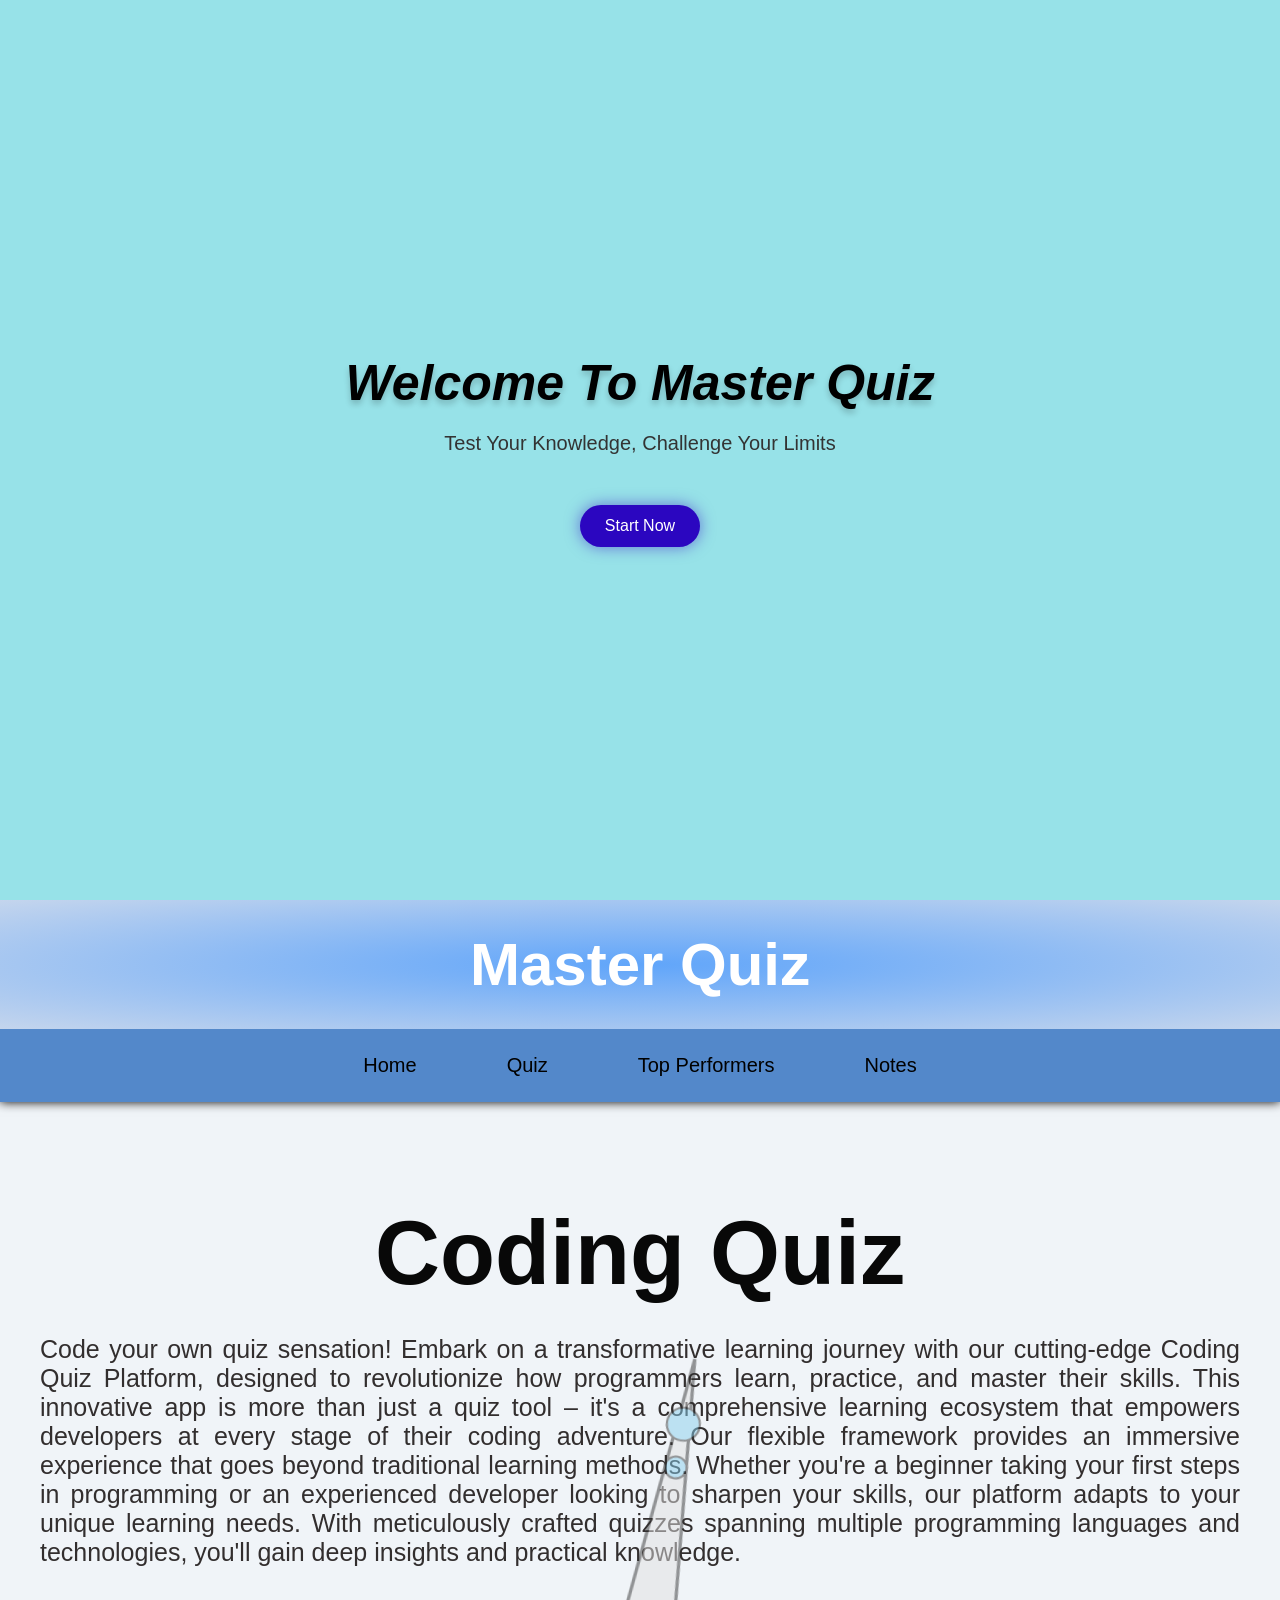
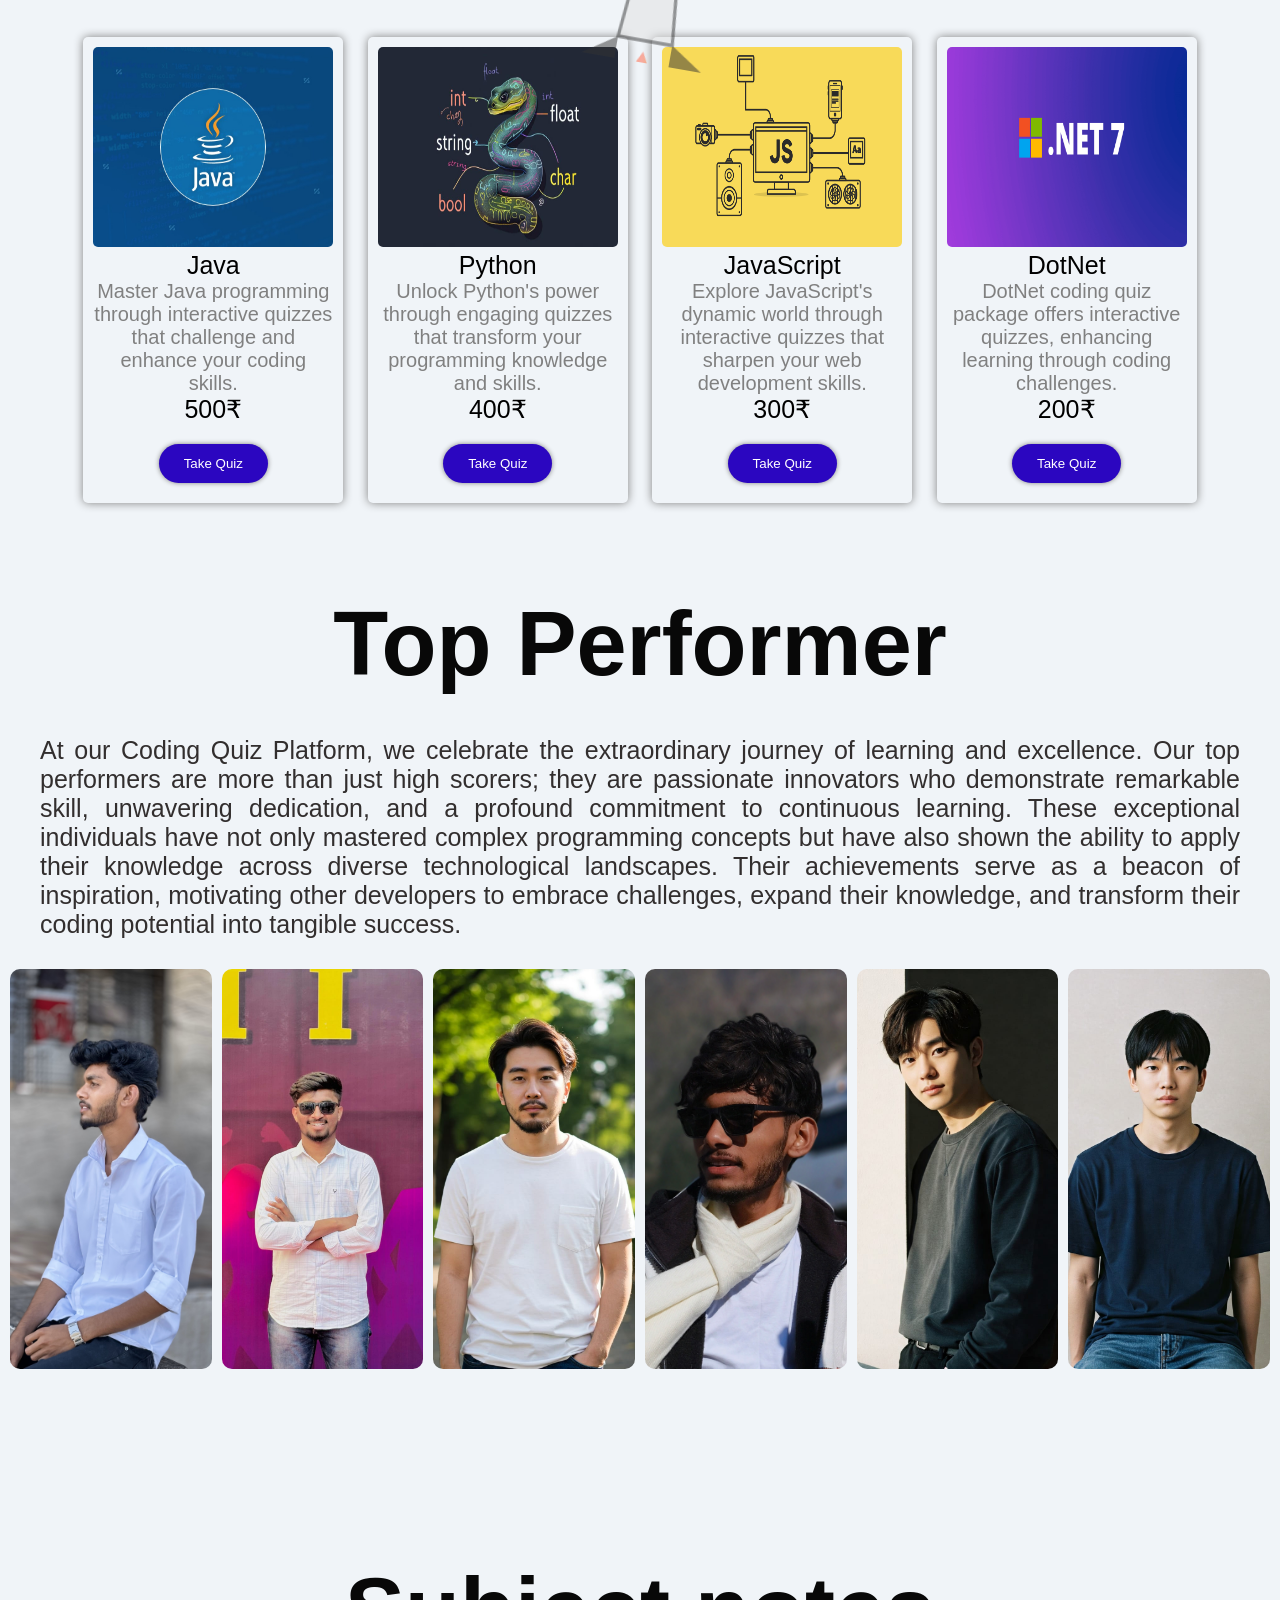
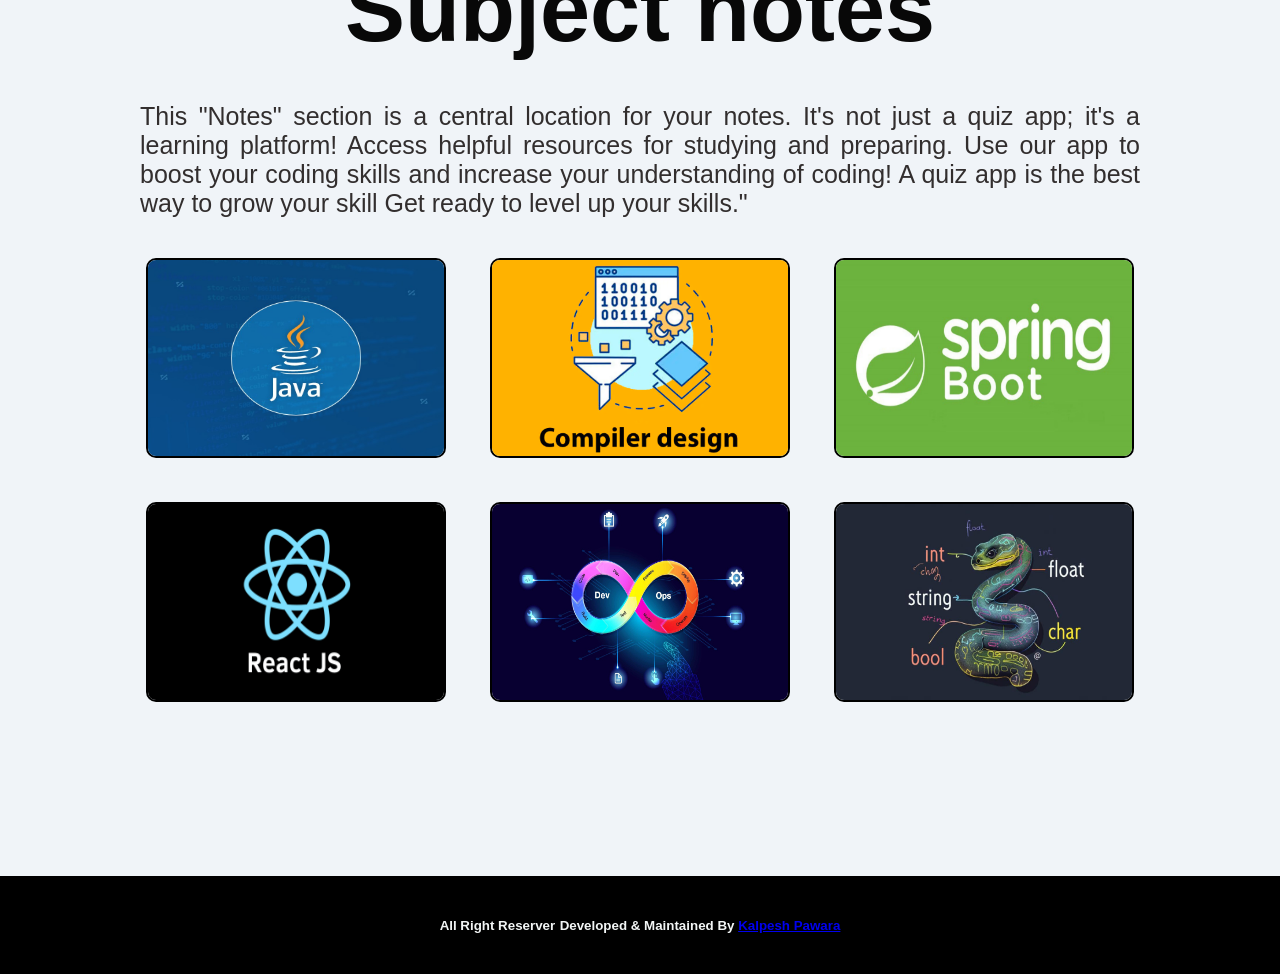
<file: Quiz-App/Quiz-App/quix-app/index.html>
<!DOCTYPE html>
<html lang="en">
<head>
    <meta charset="UTF-8">
    <meta name="viewport" content="width=device-width, initial-scale=1.0">
    <title>Master Quiz</title>
    <link rel="stylesheet" href="style.css">
    <script src="rocket.js" defer></script>
</head>

    <!-- Realistic Rocket SVG -->
    <svg class="rocket" xmlns="http://www.w3.org/2000/svg" viewBox="0 0 150 300">
        <defs>
            <linearGradient id="flame-gradient">
                <stop offset="0%" stop-color="#FF4500"/>
                <stop offset="50%" stop-color="#FF6347"/>
                <stop offset="100%" stop-color="#FF8C00"/>
            </linearGradient>
        </defs>

        <!-- Rocket Body -->
        <path class="rocket-body" d="M75 20 
            L50 280 
            L100 280 
            Z" />

        <!-- Rocket Windows -->
        <circle class="rocket-window" cx="75" cy="80" r="15"/>
        <circle class="rocket-window" cx="75" cy="120" r="10"/>

        <!-- Rocket Fins -->
        <path fill="#333" d="M50 280 L20 300 L50 300 Z"/>
        <path fill="#333" d="M100 280 L130 300 L100 300 Z"/>

        <!-- Rocket Flame -->
        <path class="rocket-flame" d="M75 290 
            L60 320 
            L90 320 
            Z" />
    </svg>

    <!--Landing Page-->
    <section class="landing-page">
        <div class="wrapper">
            <div class="flex-content">
                <h1 class="vacation-heading">Welcome To Master Quiz</h1>
                <p class="sub-heading">Test Your Knowledge, Challenge Your Limits</p>
                <a href="#quiz-packages" class="btn">Start Now</a>
            </div>
        </div>
    </section>

    <!--header section-->
    <header class="quiz-header" id="quiz-header">
        <h1 class="heading">Master Quiz</h1>
    </header>

    <nav class="main-nav">
        <a href="#">Home</a>
        <a href="#quiz-packages">Quiz</a>
        <a href="#Performer">Top Performers</a>
        <a href="#notes">Notes</a>
    </nav>


    <section class="quiz-packages-section" id="quiz-packages">
        <h1 class="quiz-heading" style="margin-bottom: 30px;">Coding Quiz</h1>
        
        <p class="quiz-text" style="margin-top: 30px;">Code your own quiz sensation!
            Embark on a transformative learning journey with our cutting-edge Coding Quiz Platform, designed to revolutionize how programmers learn, practice, and master their skills. This innovative app is more than just a quiz tool – it's a comprehensive learning ecosystem that empowers developers at every stage of their coding adventure.
            Our flexible framework provides an immersive experience that goes beyond traditional learning methods. Whether you're a beginner taking your first steps in programming or an experienced developer looking to sharpen your skills, our platform adapts to your unique learning needs. With meticulously crafted quizzes spanning multiple programming languages and technologies, you'll gain deep insights and practical knowledge.</p>
        
        <div class="package-wrapper">
            <div class="package-card">
                <img src=".//images/java.jpg" alt="">
                <p class="card-heading">Java</p>
                <p class="card-text">Master Java programming through interactive quizzes that challenge and enhance your coding skills.</p>
                <p class="card-heading">500₹</p>
                <button class="btn" onclick="startQuiz('java')">Take Quiz</button>
            </div>
       
            <div class="package-card">  
                <img src=".//images/python.jpg" alt="">
                <p class="card-heading">Python</p>
                <p class="card-text">Unlock Python's power through engaging quizzes that transform your programming knowledge and skills.</p>
                <p class="card-heading">400₹</p>
                <button class="btn" onclick="startQuiz('python')">Take Quiz</button>
            </div>
            <div class="package-card">
                <img src=".//images/js.png" alt="">
                <p class="card-heading">JavaScript</p>
                <p class="card-text">Explore JavaScript's dynamic world through interactive quizzes that sharpen your web development skills.</p>
                <p class="card-heading">300₹</p>
                <button class="btn"onclick="startQuiz('JavaScript')">Take Quiz</button>
            </div>
            <div class="package-card">
                <img src=".//images/net.png" alt="">
                <p class="card-heading">DotNet</p>
                <p class="card-text">DotNet coding quiz package offers interactive quizzes, enhancing learning through coding challenges.</p>
                <p class="card-heading">200₹</p>
                <button class="btn"onclick="startQuiz('DotNet')">Take Quiz</button>
            </div>

        </div>
    </section>


    <section class="Performer-quiz-section" id="Performer">
        <h1 class="quiz-heading" style="margin-bottom: 40px;">Top Performer</h1>
        <p class="quiz-text">At our Coding Quiz Platform, we celebrate the extraordinary journey of learning and excellence. Our top performers are more than just high scorers; they are passionate innovators who demonstrate remarkable skill, unwavering dedication, and a profound commitment to continuous learning. These exceptional individuals have not only mastered complex programming concepts but have also shown the ability to apply their knowledge across diverse technological landscapes.
         Their achievements serve as a beacon of inspiration, motivating other developers to embrace challenges, expand their knowledge, and transform their coding potential into tangible success.</p>
        <div class="image-card"style="margin-bottom: 80px;">
            <img src=".//images/m1.jpg" alt="">
            <img src=".//images/m2.jpg" alt="">
            <img src=".//images/m3.jpg" alt="">
            <img src=".//images/m4.jpg" alt="">
            <img src=".//images/m5.jpg" alt="">
            <img src=".//images/m6.jpg" alt="">
        </div>
        
    </section>


    <section class="notes-section" id="notes">
        <h1 class="quiz-heading" style="margin-bottom: 40px;">Subject notes</h1>
        <p class="quiz-text">This "Notes" section is a central location for your notes.
            It's not just a quiz app; it's a learning platform!
            Access helpful resources for studying and preparing.
            Use our app to boost your coding skills and increase your understanding of coding!
            A quiz app is the best way to grow your skill
            Get ready to level up your skills."</p>
        <div class="notes-div">
            <div class="notes-wrapper">
                <img src=".//images/java.jpg" alt="">
            </div>
            <div class="notes-wrapper">
                <img src=".//images/compiler.png" alt="">
            </div>
            <div class="notes-wrapper">
                <img src=".//images/spring.png" alt="">
            </div>
            <div class="notes-wrapper">
                <img src=".//images/react.png" alt="">
            </div>
            <div class="notes-wrapper">
                <img src=".//images/dev.jpg" alt="">
            </div>
            <div class="notes-wrapper">
                <img src=".//images/python.jpg" alt="">
            </div>

        </div>
    </section>

    

    <footer class="footer-section">
        <small>All Right Reserver</small>
        <small>Developed  & Maintained By
            <a href="https://www.linkedin.com/in/kalpeshp1" target="_blank">Kalpesh Pawara</a>
        </small>
    </footer>

    <script src="index.js"></script>
    
</body>
</html>
</file>
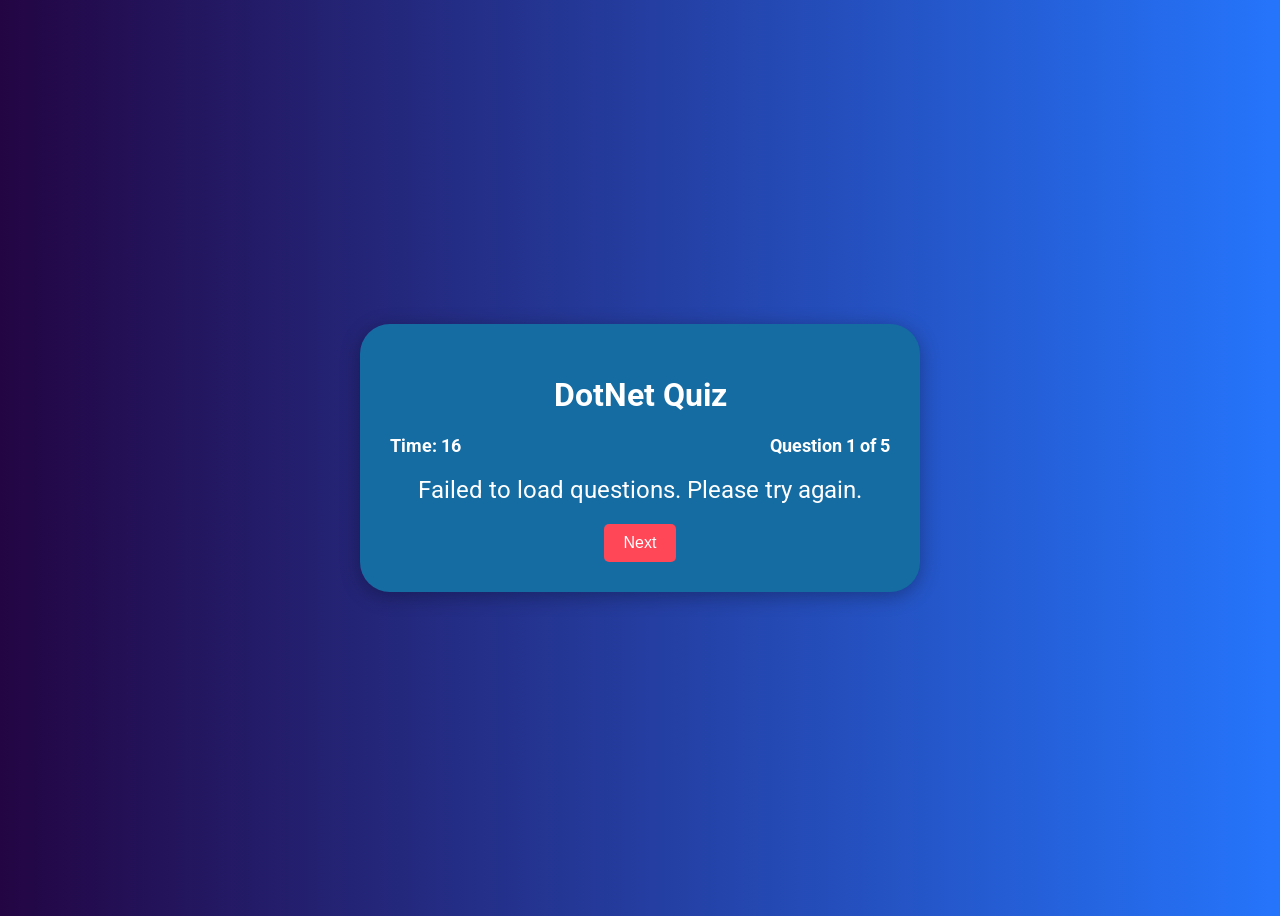
<file: Quiz-App/Quiz-App/quix-app/DotNet-quiz.html>
<!DOCTYPE html>
<html lang="en">
<head>
    <meta charset="UTF-8">
    <meta name="viewport" content="width=device-width, initial-scale=1.0">
    <title>DotNet Quiz</title>
    <link rel="stylesheet" href="java-quiz.css">
    <link href="https://fonts.googleapis.com/css2?family=Roboto:wght@400;700&display=swap" rel="stylesheet">
</head>
<body>
    <div class="quiz-container">
        <h1>DotNet Quiz</h1>
        <div class="quiz-info">
            <div class="timer">Time: <span id="timer">16</span></div>
            <div class="question-number">Question <span id="current-question">1</span> of <span id="total-questions">5</span></div>
        </div>
        <div class="question" id="question-text">Loading question...</div>
        <div class="options" id="options-container"></div>
        <button id="next-button" class="next-button" onclick="nextQuestion()">Next</button>
    </div>
    <script src="DotNet-quiz.js"></script>
</body>
</html>
</file>
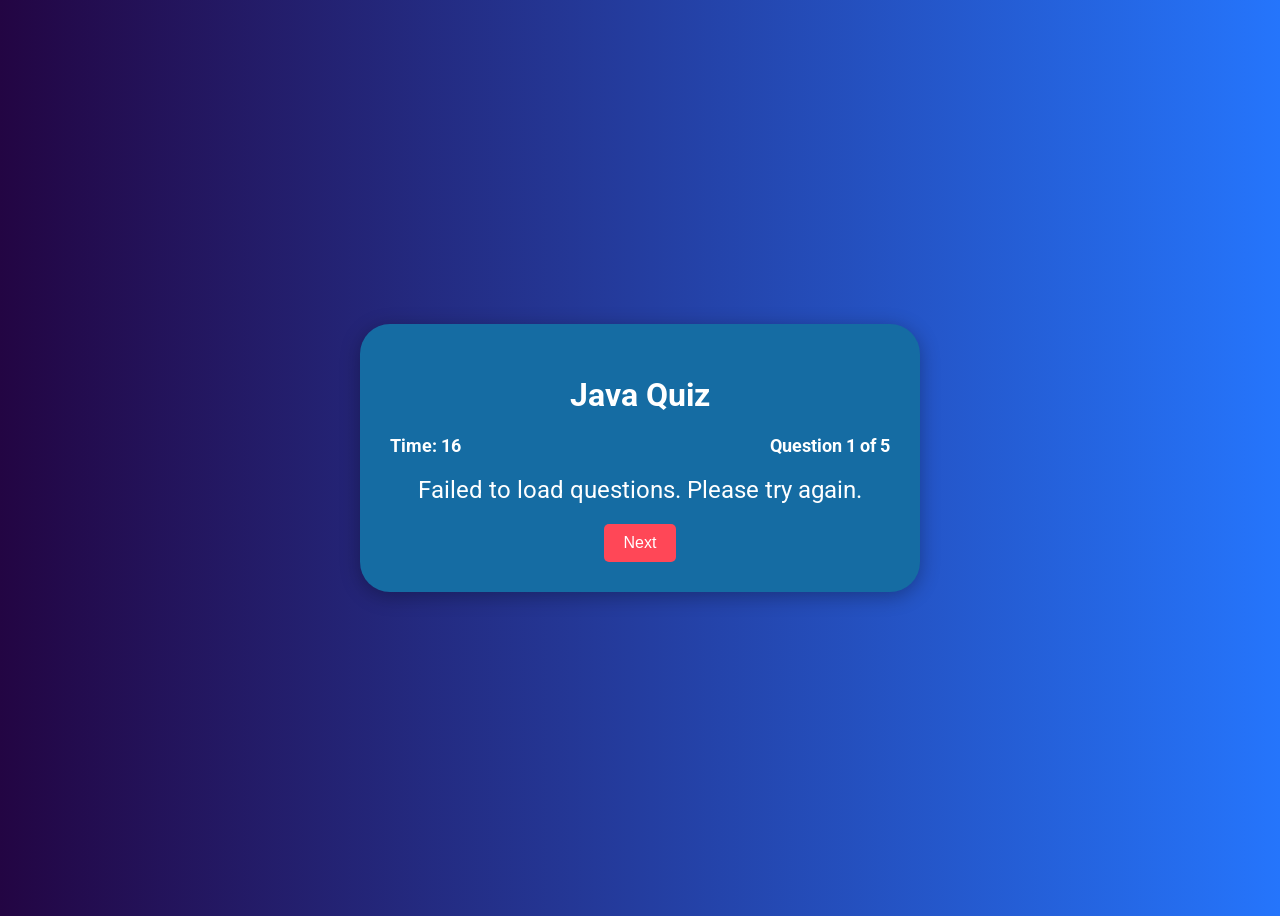
<file: Quiz-App/Quiz-App/quix-app/java-quiz.html>
<!DOCTYPE html>
<html lang="en">
<head>
    <meta charset="UTF-8">
    <meta name="viewport" content="width=device-width, initial-scale=1.0">
    <title>Java Quiz</title>
    <link rel="stylesheet" href="java-quiz.css">
    <link href="https://fonts.googleapis.com/css2?family=Roboto:wght@400;700&display=swap" rel="stylesheet">
</head>
<body>
    <div class="quiz-container">
        <h1>Java Quiz</h1>
        <div class="quiz-info">
            <div class="timer">Time: <span id="timer">16</span></div>
            <div class="question-number">Question <span id="current-question">1</span> of <span id="total-questions">5</span></div>
        </div>
        <div class="question" id="question-text">Loading question...</div>
        <div class="options" id="options-container"></div>
        <button id="next-button" class="next-button" onclick="nextQuestion()">Next</button>
    </div>
    <script src="java-quiz.js"></script>
</body>
</html>
</file>
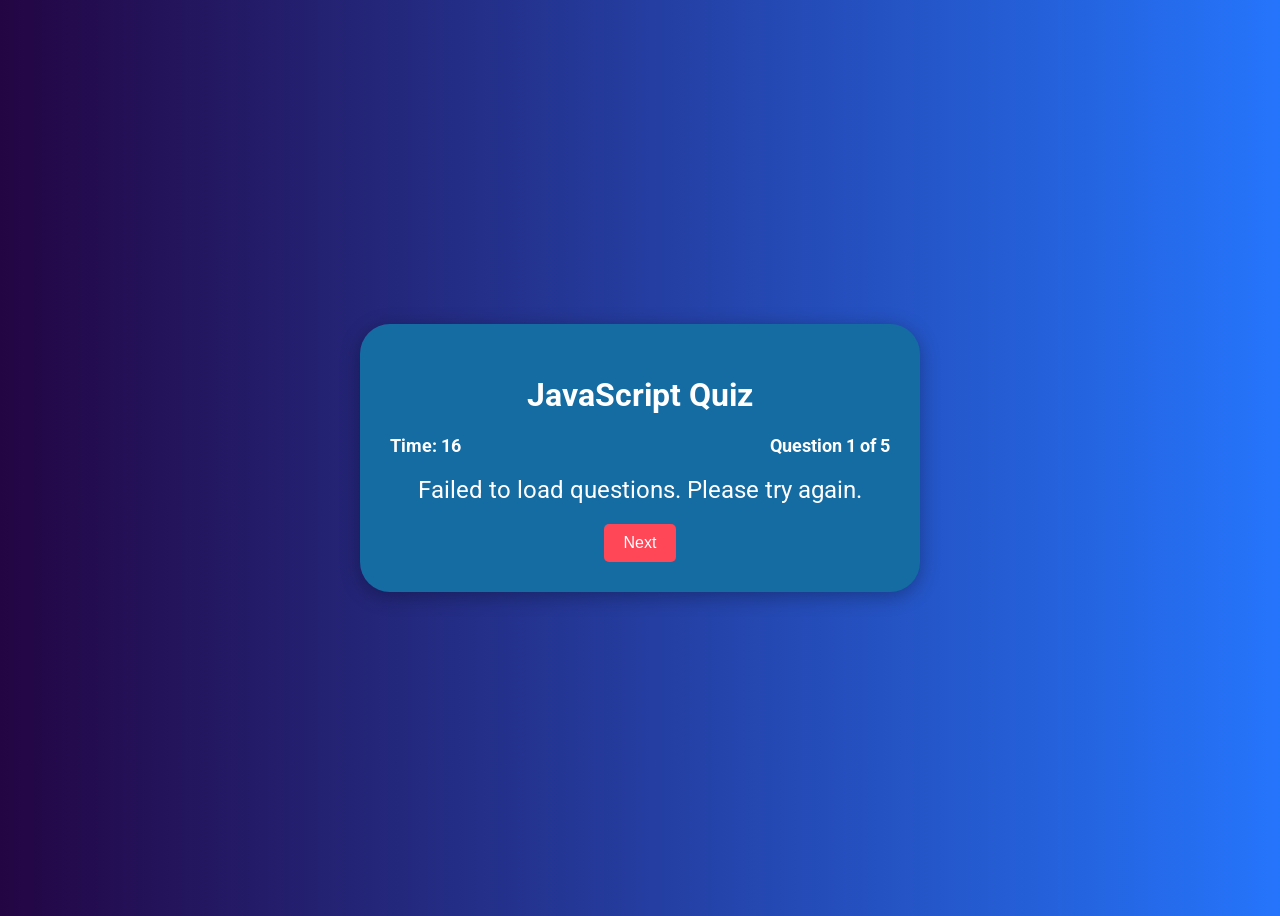
<file: Quiz-App/Quiz-App/quix-app/Javascript-quiz.html>
<!DOCTYPE html>
<html lang="en">
<head>
    <meta charset="UTF-8">
    <meta name="viewport" content="width=device-width, initial-scale=1.0">
    <title>JavaScript Quiz</title>
    <link rel="stylesheet" href="java-quiz.css">
    <link href="https://fonts.googleapis.com/css2?family=Roboto:wght@400;700&display=swap" rel="stylesheet">
</head>
<body>
    <div class="quiz-container">
        <h1>JavaScript Quiz</h1>
        <div class="quiz-info">
            <div class="timer">Time: <span id="timer">16</span></div>
            <div class="question-number">Question <span id="current-question">1</span> of <span id="total-questions">5</span></div>
        </div>
        <div class="question" id="question-text">Loading question...</div>
        <div class="options" id="options-container"></div>
        <button id="next-button" class="next-button" onclick="nextQuestion()">Next</button>
    </div>
    <script src="Javascript-quiz.js"></script>
</body>
</html>
</file>
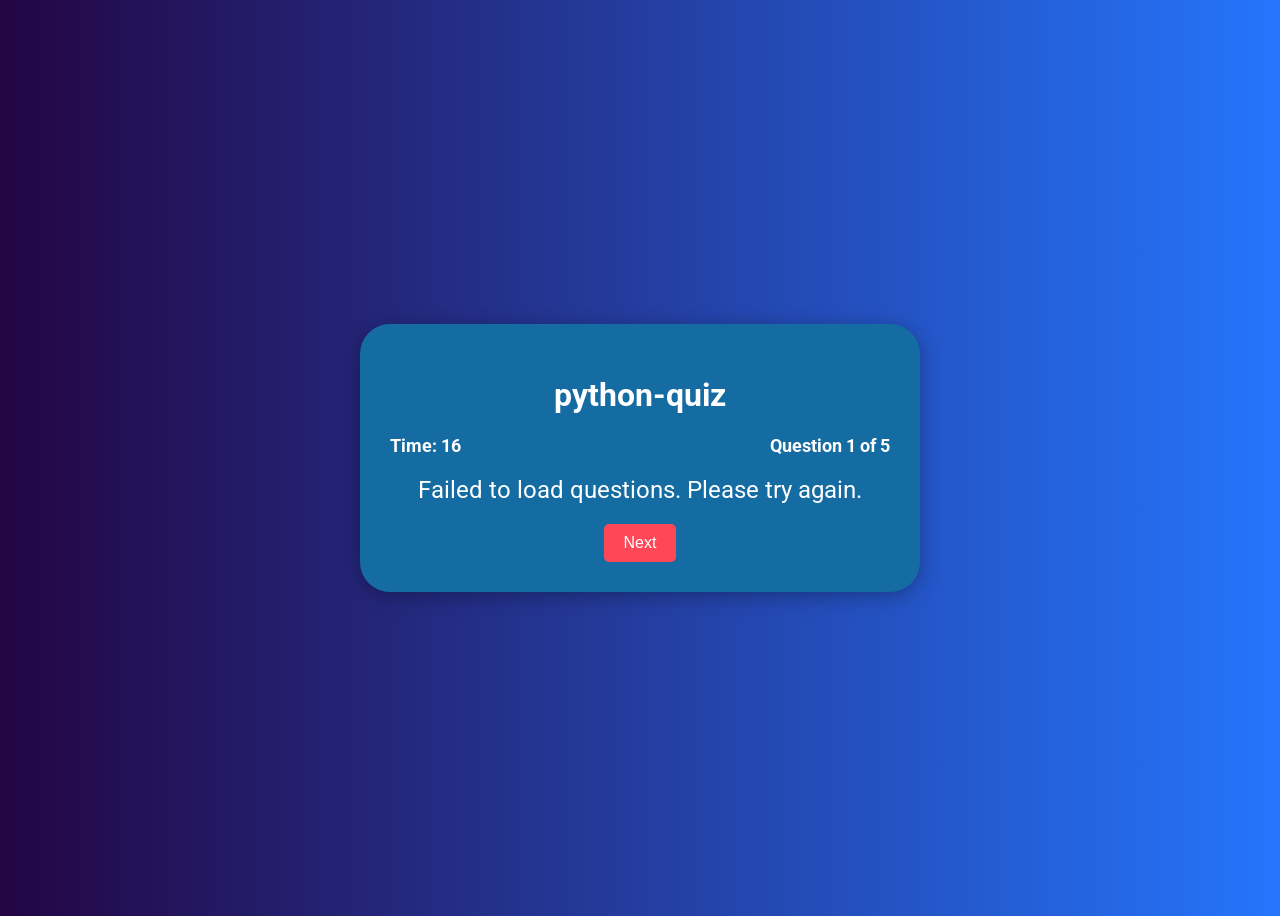
<file: Quiz-App/Quiz-App/quix-app/python-quiz.html>
<!DOCTYPE html>
<html lang="en">
<head>
    <meta charset="UTF-8">
    <meta name="viewport" content="width=device-width, initial-scale=1.0">
    <title>Python Quiz</title>
    <link rel="stylesheet" href="java-quiz.css">
    <link href="https://fonts.googleapis.com/css2?family=Roboto:wght@400;700&display=swap" rel="stylesheet">
</head>
<body>
    <div class="quiz-container">
        <h1>python-quiz</h1>
        <div class="quiz-info">
            <div class="timer">Time: <span id="timer">16</span></div>
            <div class="question-number">Question <span id="current-question">1</span> of <span id="total-questions">5</span></div>
        </div>
        <div class="question" id="question-text">Loading question...</div>
        <div class="options" id="options-container"></div>
        <button id="next-button" class="next-button" onclick="nextQuestion()">Next</button>
    </div>
    <script src="python-quiz.js"></script>
</body>
</html>
</file>
<file: Quiz-App/Quiz-App/quix-app/style.css>
* {
    padding: 0;
    margin: 0;
    box-sizing: border-box;
}

html {
    scroll-behavior: smooth;
}

body {
    font-family: 'Arial', sans-serif;
    overflow-x: hidden;
    background-color: #f0f4f8;
}

/* Rocket Animation */
.rocket {
    position: fixed;
    width: 150px;
    height: 300px;
    top: -20%;
    left: 50%;
    transform: translateX(-50%) rotate(-20deg);
    z-index: 10;
    animation: 
        rocket-launch 2s cubic-bezier(0.645, 0.045, 0.355, 1) forwards,
        rocket-sway 1s ease-in-out infinite alternate;
}

@keyframes rocket-launch {
    0% {
        top: -20%;
        opacity: 0.7;
        transform: translateX(-50%) rotate(-20deg) scale(0.8);
    }
    30% {
        top: 30%;
        opacity: 1;
        transform: translateX(-45%) rotate(5deg) scale(1);
    }
    60% {
        top: 40%;
        transform: translateX(-40%) rotate(-3deg) scale(1.05);
    }
    100% {
        top: 150%;
        opacity: 0.5;
        transform: translateX(-30%) rotate(10deg) scale(1.1);
    }
}

@keyframes rocket-sway {
    0% { transform: translateX(-50%) rotate(-3deg); }
    100% { transform: translateX(-50%) rotate(3deg); }
}

.rocket-body {
    fill: #e0e0e0;
    stroke: #333;
    stroke-width: 3px;
}

.rocket-window {
    fill: #87CEEB;
    stroke: #333;
    stroke-width: 2px;
}

.rocket-flame {
    fill: url(#flame-gradient);
    animation: flame-flicker 0.1s infinite alternate;
}

@keyframes flame-flicker {
    0% { transform: scaleY(1); }
    100% { transform: scaleY(1.2); }
}

.landing-page {
    background: white url() no-repeat scroll center;
    height: 100vh;
    background-size: cover;
    color: white;
    position: relative;
    overflow: hidden;
}

.landing-page::before {
    content: '';
    position: absolute;
    top: -50%;
    left: -50%;
    width: 200%;
    height: 200%;
    background-color: rgba(22, 177, 198, 0.3);
    transform: rotate(-45deg);
    animation: wave 15s linear infinite;
    z-index: 1;
}

@keyframes wave {
    0% {
        transform: rotate(-45deg) translateX(-50%);
    }
    100% {
        transform: rotate(-45deg) translateX(50%);
    }
}

.landing-page .wrapper {
    background-color: rgba(23, 202, 202, 0.2);
    height: 100%;
    position: relative;
    z-index: 2;
    display: flex;
    align-items: center;
    justify-content: center;
}

.landing-page .flex-content {
    display: flex;
    flex-direction: column;
    align-items: center;
    text-align: center;
    animation: fadeInUp 1s ease-out;
}

.landing-page .vacation-heading {
    color: #000000;
    font-style: oblique;
    font-size: 50px;
    text-shadow: 0 4px 6px rgba(0,0,0,0.2);
    animation: bounce 1s ease;
    margin-bottom: 20px;
}

.sub-heading {
    color: #333;
    font-size: 20px;
    margin-bottom: 30px;
    max-width: 600px;
    opacity: 0;
    animation: fadeIn 1s ease-out forwards;
    animation-delay: 0.5s;
}

.btn {
    color: rgb(255, 255, 255);
    text-decoration: none;
    background-color: rgb(43, 6, 192);
    padding: 12px 25px;
    border-radius: 30px;
    box-shadow: 0 0 15px rgba(43, 6, 192, 0.5);
    margin-top: 20px;
    display: inline-block;
    transition: all 0.3s ease;
    animation: pulse 2s infinite;
    position: relative;
    overflow: hidden;
}

.btn::before {
    content: '';
    position: absolute;
    top: 0;
    left: -100%;
    width: 100%;
    height: 100%;
    background: linear-gradient(120deg, transparent, rgba(35, 195, 184, 0.3), transparent);
    transition: all 0.5s;
}

.btn:hover::before {
    left: 100%;
}

.btn:hover {
    background-color: rgba(29, 196, 190, 0.941);
    transform: scale(1.05);
}

/* Keyframe Animations */
@keyframes fadeInUp {
    from {
        opacity: 0;
        transform: translateY(50px);
    }
    to {
        opacity: 1;
        transform: translateY(0);
    }
}

@keyframes bounce {
    0%, 20%, 50%, 80%, 100% {transform: translateY(0);}
    40% {transform: translateY(-20px);}
    60% {transform: translateY(-10px);}
}

@keyframes pulse {
    0% {transform: scale(1);}
    50% {transform: scale(1.05);}
    100% {transform: scale(1);}
}

@keyframes slideIn {
    from {
        opacity: 0;
        transform: translateY(-50px);
    }
    to {
        opacity: 1;
        transform: translateY(0);
    }
}

@keyframes fadeIn {
    from {
        opacity: 0;
    }
    to {
        opacity: 1;
    }
}
/* Header Styling */
.quiz-header {
    background-color: #2f3542;
    color: white;
    text-align: center;
    padding: 20px;
    animation: slideIn 0.8s ease-out;
}

/* Navigation Styling */
.main-nav {
    background-color: #353b48;
    display: flex;
    justify-content: center;
    padding: 15px;
    animation: fadeIn 1s ease-out;
}

.main-nav a {
    color: white;
    text-decoration: none;
    margin: 0 15px;
    position: relative;
    transition: color 0.3s ease;
}

.main-nav a::after {
    content: '';
    position: absolute;
    width: 0;
    height: 2px;
    bottom: -5px;
    left: 0;
    background-color: #ff6b6b;
    transition: width 0.3s ease;
}

.main-nav a:hover {
    color: #ff6b6b;
}

.main-nav a:hover::after {
    width: 100%;
}

/* Keyframe Animations */
@keyframes fadeInUp {
    from {
        opacity: 0;
        transform: translateY(50px);
    }
    to {
        opacity: 1;
        transform: translateY(0);
    }
}

@keyframes bounce {
    0%, 20%, 50%, 80%, 100% {transform: translateY(0);}
    40% {transform: translateY(-20px);}
    60% {transform: translateY(-10px);}
}

@keyframes pulse {
    0% {transform: scale(1);}
    50% {transform: scale(1.05);}
    100% {transform: scale(1);}
}

@keyframes slideIn {
    from {
        opacity: 0;
        transform: translateY(-50px);
    }
    to {
        opacity: 1;
        transform: translateY(0);
    }
}

@keyframes fadeIn {
    from {
        opacity: 0;
    }
    to {
        opacity: 1;
    }
}

/* header section */

.quiz-header{
    background : radial-gradient(#60A5FA,rgb(196, 213, 237));
    color: white;
    padding: 30px;
    text-align: center;
    position: relative; /* Added */
    z-index: 3; /* Added */
}

.quiz-header .heading{
    font-size: 60px;
}

.main-nav{
    background-color: #5388ca;
    text-align: center;
    padding: 15px;
    box-shadow: 0 0 10px black;
    position: sticky;
    top: 0;
    z-index: 2; /* Added */
}

.main-nav a{
    color: black;
    text-decoration: none;
    font-size: 20px;
    padding: 10px 30px;
    display: inline-block;
}

.main-nav a:hover{
    background-color: rgba(28, 182, 25, 0.74);
    color: white;
    border-radius: 30px;
}

.quiz-heading{
    font-size: 90px;
    color: rgb(8, 8, 8);
}

.quiz-text{
    color:#322e2e;
    font-size: 25px;
    text-align: justify;
    padding: 0px 40px;
}

.Performer-quiz-section {
    text-align: center;
    position: relative; /* Added */
    overflow: hidden; /* Added */
}

.Performer-quiz-section .quiz-heading {
    padding-top: 60px;
}

.Performer-quiz-section .image-card {
    object-fit: cover;
    position: relative; /* Added */
    z-index: 1; /* Added */
}

.image-card {
    display: grid;
    grid-template-columns: repeat(auto-fit, minmax(150px, 1fr));
    gap: 10px;
    padding: 10px;
    margin-top: 20px;
}

.image-card img {
    width: 100%;
    height: 400px;
    border-radius: 10px;
    object-fit: cover;
    transition: transform 0.6s ease, box-shadow 0.3s ease;
}

.image-card img:hover {
    transform: scale(1.1);
    box-shadow: 0 10px 15px rgba(0, 0, 0, 0.2);
    z-index: 2; /* Added */
}

.notes-section{
    text-align: center;
    padding: 100px;
}

.notes-section .notes-div{
    margin-top: 20px;
}

.notes-section .notes-wrapper{
    border: 2px solid black;
    width: 300px;
    height: 200px;
    overflow: hidden;
    border-radius: 10px;
    box-shadow: 0 0 10x gray;
    display: inline-block;
    margin: 20px;
}

.notes-section .notes-wrapper img{
    width: 100%;
    height: 100%;
    transition: all 0.5s;
}

.notes-section .notes-wrapper img:hover{
    transform: scale(1.1,1.1);
    cursor: pointer;
}

.quiz-packages-section{
    text-align: center;
    margin-top: 40px;
}

.quiz-packages-section .quiz-heading{
    padding-top: 60px;
}

.quiz-packages-section .package-wrapper{
    margin-top: 40px;
    padding: 20px;
}

.package-wrapper .package-card{
    box-shadow: 0 0 10px gray;
    border-radius: 5px;
    width: 260px;
    padding: 10px;
    display: inline-block;
    margin: 10px;
}

.package-card img{
    width: 100%;
    height: 200px;
    border-radius: 5px;
}

.package-card .card-heading{
    font-size: 25px;
}

.package-card .card-text{
    font-size: 20px;
    color: gray;
}

.package-card .btn{
    border-radius: 40px;
    box-shadow: 0 0 5px gray;
    border: none;
    margin-bottom: 10px;
}

.package-card .btn:hover{
    cursor: pointer;
}

.footer-section{
    background-color: black;
    padding: 40px;
    text-align: center;
    color: rgb(242, 245, 245);
    text-decoration: none;
    font-weight: bold;
    margin-top: 50px;
}
</file>
<file: Quiz-App/Quiz-App/quix-app/java-quiz.css>
body {
    font-family: 'Roboto', sans-serif;
    background: linear-gradient(to right, #230543, #2575fc); /* Gradient background */
    color: #ffffff;
    display: flex;
    justify-content: center;
    align-items: center;
    height: 100vh;
}

.quiz-container {
    background-color: rgb(21, 108, 163);
    padding: 30px;
    border-radius: 30px;
    box-shadow: 0 4px 20px rgba(0, 0, 0, 0.3);
    width: 90%;
    max-width: 500px;
    text-align: center;
}

.quiz-info {
    display: flex;
    justify-content: space-between;
    margin-bottom: 20px;
}

.timer {
    font-size: 18px;
    font-weight: 700;
}

.question-number {
    font-size: 18px;
    font-weight: 700;
}

.question {
    font-size: 24px;
    margin: 20px 0;
}

.options {
    display: flex;
    flex-direction: column;
}

.option {
    background-color: #ffffff;
    color: #333;
    border: none;
    border-radius: 5px;
    padding: 10px;
    margin: 10px 0;
    cursor: pointer;
    transition: background-color 0.3s;
}

.option:hover {
    background-color: rgb(240, 249, 112)
}

.next-button {
    background-color: #ff4757; /* Red color for the button */
    color: white;
    border: none;
    border-radius: 5px;
    padding: 10px 20px;
    font-size: 16px;
    cursor: pointer;
    transition: background-color 0.3s;
}

.next-button:hover {
    background-color: #1d0ca1; /* Lighter red on hover */
}
</file>
